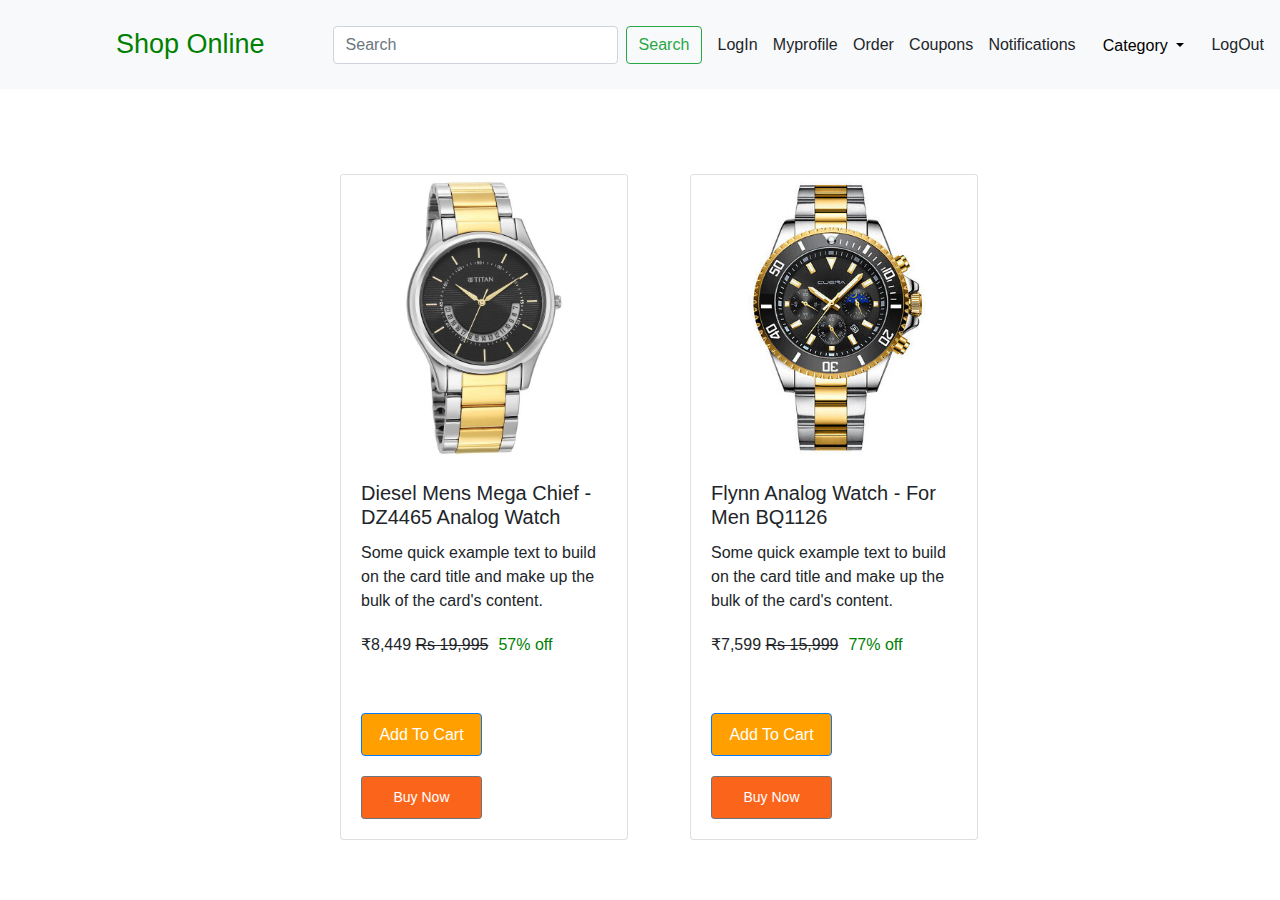
<file: JS-Assesment-1/index.html>
<!DOCTYPE html>
<html lang="en">
<head>
    <meta charset="UTF-8">
    <meta name="viewport" content="width=device-width, initial-scale=1.0">
    <title>AddtoCart</title>
    <link rel="stylesheet" href="style.css">
    <link rel="stylesheet" href="bootstrap/css/bootstrap.min.css">
</head>
<body>
    <!-----=================navbar============--------------->
    <nav class="navbar navbar-light bg-light bgm">
        <form class="form-inline">
            <label id="nav-one">Shop Online</label>
          <input class="form-control mr-sm-2" type="search" placeholder="Search" aria-label="Search">
          <button class="btn btn-outline-success my-2 my-sm-0" type="submit">Search</button>
          
        </form>
     
        <div class="num1">LogIn</div>
        <div class="num1">Myprofile</div>
        <div class="num1">Order</div>
        <div class="num1">Coupons</div>
        <div class="num1">Notifications</div>
    
            <div class="dropdown">
                <button class="btn btn-secondary dropdown-toggle" type="button" data-toggle="dropdown" aria-expanded="false">
                  Category
                </button>
                <div class="dropdown-menu">
                 
                  <a class="dropdown-item" href="#">MEN</a>
                  <a class="dropdown-item" href="#">WOMEN</a>
                  <a class="dropdown-item" href="#">CHILDREN</a>
                </div>
              </div>
           
              <div class="num1">LogOut</div>
      </nav>
  
    <!--------=========================card1============-------------->
    <div class="card card1" style="width: 18rem;">
        <img src="images/watches1.webp" class="card-img-top" alt="...">
        <div class="card-body">
          <h5 class="card-title">Diesel Mens Mega Chief - DZ4465 Analog Watch</h5>
          <p class="card-text">Some quick example text to build on the card title and make up the bulk of the card's content.</p>
        </div>
        <label class="rs">₹8,449 <del>Rs 19,995</del><label class="per"> 57% off</label></label>
        <div class="card-body">
            <a href="about.html" type="button" class="btn btn-primary btn-sm1">Add To Cart</a>
             <a href="finally.html" type="button" class="btn btn-secondary btn-sm">Buy Now</a>
        </div>
      </div>
      <!--------===============card2=====------------------------>
      
      <div class="card card2" style="width: 18rem;">
        <img src="images/images2.jpg" class="card-img-top" alt="...">
        <div class="card-body">
          <h5 class="card-title">Flynn Analog Watch - For Men BQ1126</h5>
          <p class="card-text">Some quick example text to build on the card title and make up the bulk of the card's content.</p>
        </div>
        <label class="rs">₹7,599 <del>Rs 15,999</del><label class="per"> 77% off</label></label>
        <div class="card-body">
            <a href="content.html"  type="button" class="btn btn-primary btn-sm1">Add To Cart</a>
            <a href="finally.html" type="button" class="btn btn-secondary btn-sm">Buy Now</a>
        </div>
      </div>
    
    <script src="https://code.jquery.com/jquery-3.7.1.slim.min.js" integrity="sha256-kmHvs0B+OpCW5GVHUNjv9rOmY0IvSIRcf7zGUDTDQM8=" crossorigin="anonymous"></script>
    <script src="bootstrap/js/bootstrap.min.js"> </script>
    <script src="bootstrap/js/bootstrap.bundle.min.js"></script>

   
</body>
</html>
</file>
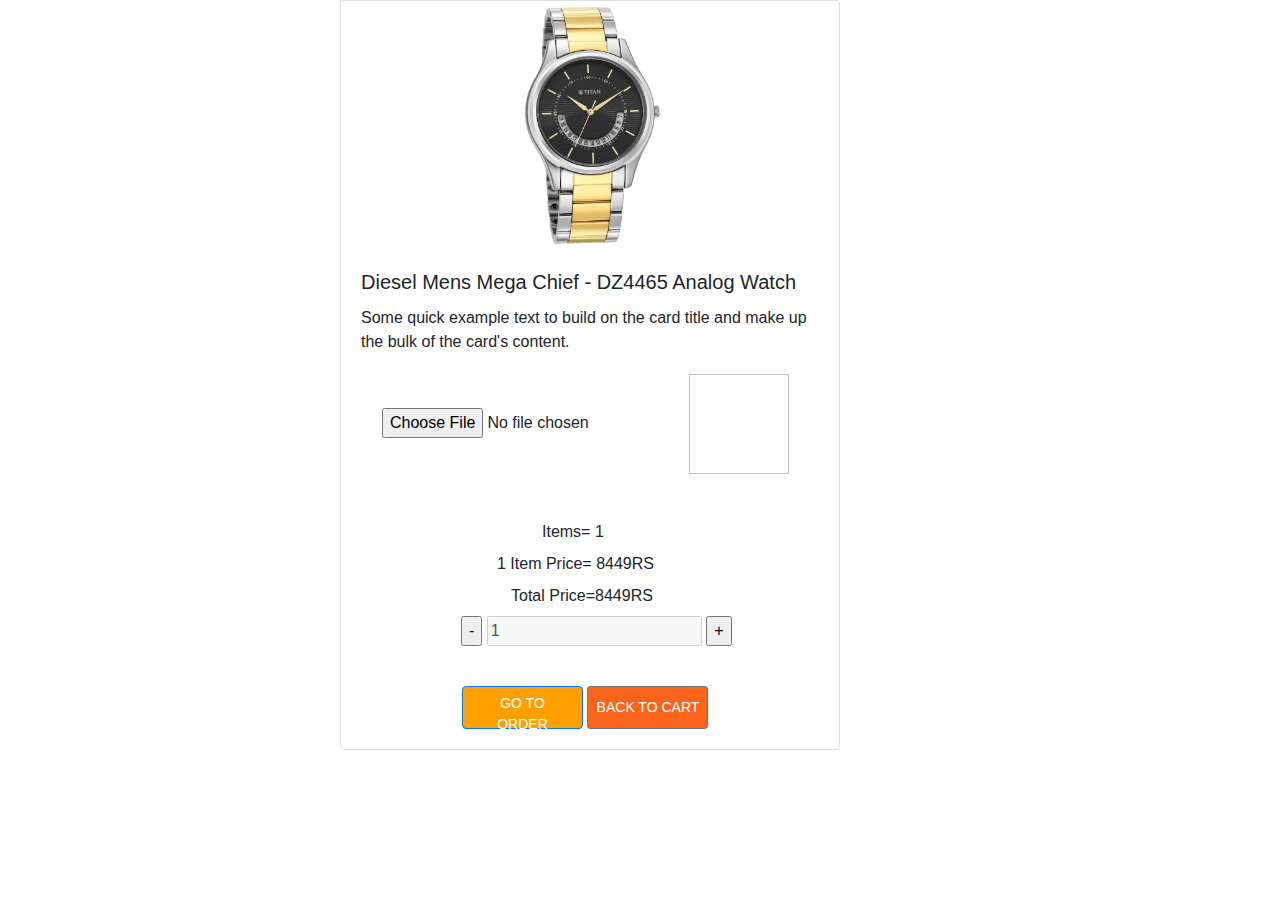
<file: JS-Assesment-1/about.html>
<!DOCTYPE html>
<html lang="en">
<head>
    <meta charset="UTF-8">
    <meta name="viewport" content="width=device-width, initial-scale=1.0">
    <title>Document</title>
    <link rel="stylesheet" href="style.css">
    <link rel="stylesheet" href="bootstrap/css/bootstrap.min.css">
</head>
<body>
    <div class="card card-1" style="width: 18rem;">
        <img src="images/watches1.webp" class="card-img-top pic" alt="...">
        <div class="card-body">
          <h5 class="card-title">Diesel Mens Mega Chief - DZ4465 Analog Watch</h5>
          <p class="card-text">Some quick example text to build on the card title and make up the bulk of the card's content.</p>
        </div>
        <div class="photo">
            <input type="file" accept="image/*" onchange="loadFile(event)">
             <img id="output" height="100px" width="100px">
        </div>
        <div>
           <div class="labell">
              <div><span id="one">Items=</span> <label id="count">  1</label></div>
               <div><label id="item"> 1 Item Price= 8449RS</label></div>
                <div><span id="two">Total Price=</span><label id="total" >  8449RS </label> </div>
            </div>
                <input type="button" value="-" class="but2" onclick="decrement()"/>
                <input type="text" value="1"  id="cart" disabled/>
                <input type="button" value="+" class="but" onclick="increment()"/>
            </div>
            <div class="card-body">
                <a href="finally.html" type="button" class="btn btn-primary btn-sm1 sm-1">GO TO ORDER</a>
                <a href="index.html" type="button" class="btn btn-secondary btn-sm">BACK TO CART</a>
            </div>
          </div>
          <script>
             var loadFile = function(event) {
            var reader = new FileReader();
            reader.onload = function(){
                var output = document.getElementById('output');
                output.src = reader.result;
                localStorage.setItem('imageSrc', reader.result);
            };
            reader.readAsDataURL(event.target.files[0]);
        };
          function increment(){
                var count = document.getElementById('count').value;
                var total = document.getElementById('total').value;
    
                var cartvalue = document.getElementById('cart').value;
                document.getElementById('cart').value = parseInt(cartvalue)+1;
                document.getElementById('count').textContent = parseInt(cartvalue)+1;
                document.getElementById('total').textContent = document.getElementById('cart').value*8449 +"RS";
                saveData();
            }
            function decrement(){
                var cartvalue = document.getElementById('count').value;
                var cartvalue = document.getElementById('total').value;
    
                var cartvalue = document.getElementById('cart').value;
                document.getElementById('cart').value = parseInt(cartvalue)-1;
                document.getElementById('count').textContent = parseInt(cartvalue)-1;
                document.getElementById('total').textContent = document.getElementById('cart').value*8449 +"RS";
                saveData();
               
                 }

                 function saveData() {
        var cartValue = document.getElementById('cart').value;
        var total = document.getElementById('total').textContent;
        localStorage.setItem('cartValue', cartValue);
        localStorage.setItem('totalPrice', total);
    }  
    
            
        
            
        
       
</script>
    
    <script src="https://code.jquery.com/jquery-3.7.1.slim.min.js" integrity="sha256-kmHvs0B+OpCW5GVHUNjv9rOmY0IvSIRcf7zGUDTDQM8=" crossorigin="anonymous"></script>
    <script src="bootstrap/js/bootstrap.min.js"> </script>
    <script src="bootstrap/js/bootstrap.bundle.min.js"></script>

</body>
</html>


 <!-----localStorage.setItem('cartValue', cartValue);
localStorage.setItem('total', total);
localStorage.setItem('outputSrc', outputSrc);----->
</file>
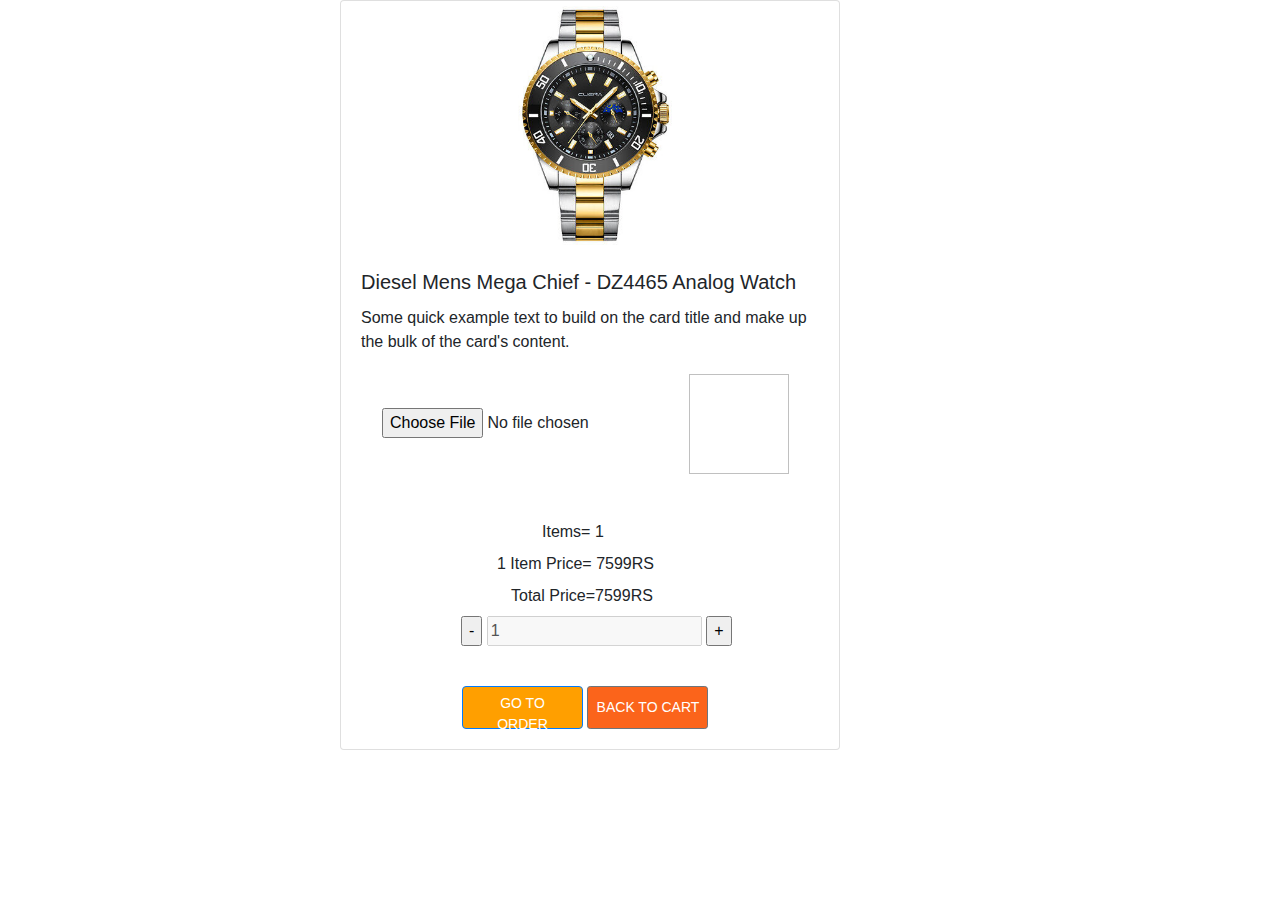
<file: JS-Assesment-1/content.html>
<!DOCTYPE html>
<html lang="en">
<head>
    <meta charset="UTF-8">
    <meta name="viewport" content="width=device-width, initial-scale=1.0">
    <title>Document</title>
    <link rel="stylesheet" href="style.css">
    <link rel="stylesheet" href="bootstrap/css/bootstrap.min.css">
</head>
<body>
    <div class="card card-1" style="width: 18rem;">
        <img src="images/images2.jpg" class="card-img-top pic" alt="...">
        <div class="card-body">
          <h5 class="card-title">Diesel Mens Mega Chief - DZ4465 Analog Watch</h5>
          <p class="card-text">Some quick example text to build on the card title and make up the bulk of the card's content.</p>
        </div>
        <div class="photo">
            <input type="file" accept="image/*" onchange="loadFile(event)">
             <img id="output" height="100px" width="100px">
        </div>
        <div>
           <div class="labell">
              <div><span id="one">Items=</span> <label id="count">  1</label></div>
               <div><label id="item"> 1 Item Price= 7599RS</label></div>
                <div><span id="two">Total Price=</span><label id="total" >  7599RS </label> </div>
            </div>
                <input type="button" value="-" class="but2" onclick="decrement()"/>
                <input type="text" value="1"  id="cart" disabled/>
                <input type="button" value="+" class="but" onclick="increment()"/>
            </div>
            <div class="card-body">
                <a href="finally.html" type="button" class="btn btn-primary btn-sm1 sm-1">GO TO ORDER</a>
                <a href="index.html" type="button" class="btn btn-secondary btn-sm">BACK TO CART</a>
            </div>
          </div>
          <script>
             var loadFile = function(event) {
            var reader = new FileReader();
            reader.onload = function(){
                var output = document.getElementById('output');
                output.src = reader.result;
                localStorage.setItem('imageSrc', reader.result);
            };
            reader.readAsDataURL(event.target.files[0]);
        };
          function increment(){
                var count = document.getElementById('count').value;
                var total = document.getElementById('total').value;
    
                var cartvalue = document.getElementById('cart').value;
                document.getElementById('cart').value = parseInt(cartvalue)+1;
                document.getElementById('count').textContent = parseInt(cartvalue)+1;
                document.getElementById('total').textContent = document.getElementById('cart').value*7599 +"RS";
                saveData();
            }
            function decrement(){
                var cartvalue = document.getElementById('count').value;
                var cartvalue = document.getElementById('total').value;
    
                var cartvalue = document.getElementById('cart').value;
                document.getElementById('cart').value = parseInt(cartvalue)-1;
                document.getElementById('count').textContent = parseInt(cartvalue)-1;
                document.getElementById('total').textContent = document.getElementById('cart').value*7599 +"RS";
                saveData();
               
                 }

                 function saveData() {
        var cartValue = document.getElementById('cart').value;
        var total = document.getElementById('total').textContent;
        localStorage.setItem('cartValue', cartValue);
        localStorage.setItem('totalPrice', total);
    }  
    
            
        
            
        
       
</script>
    
    <script src="https://code.jquery.com/jquery-3.7.1.slim.min.js" integrity="sha256-kmHvs0B+OpCW5GVHUNjv9rOmY0IvSIRcf7zGUDTDQM8=" crossorigin="anonymous"></script>
    <script src="bootstrap/js/bootstrap.min.js"> </script>
    <script src="bootstrap/js/bootstrap.bundle.min.js"></script>

</body>
</html>


 <!-----localStorage.setItem('cartValue', cartValue);
localStorage.setItem('total', total);
localStorage.setItem('outputSrc', outputSrc);----->
</file>
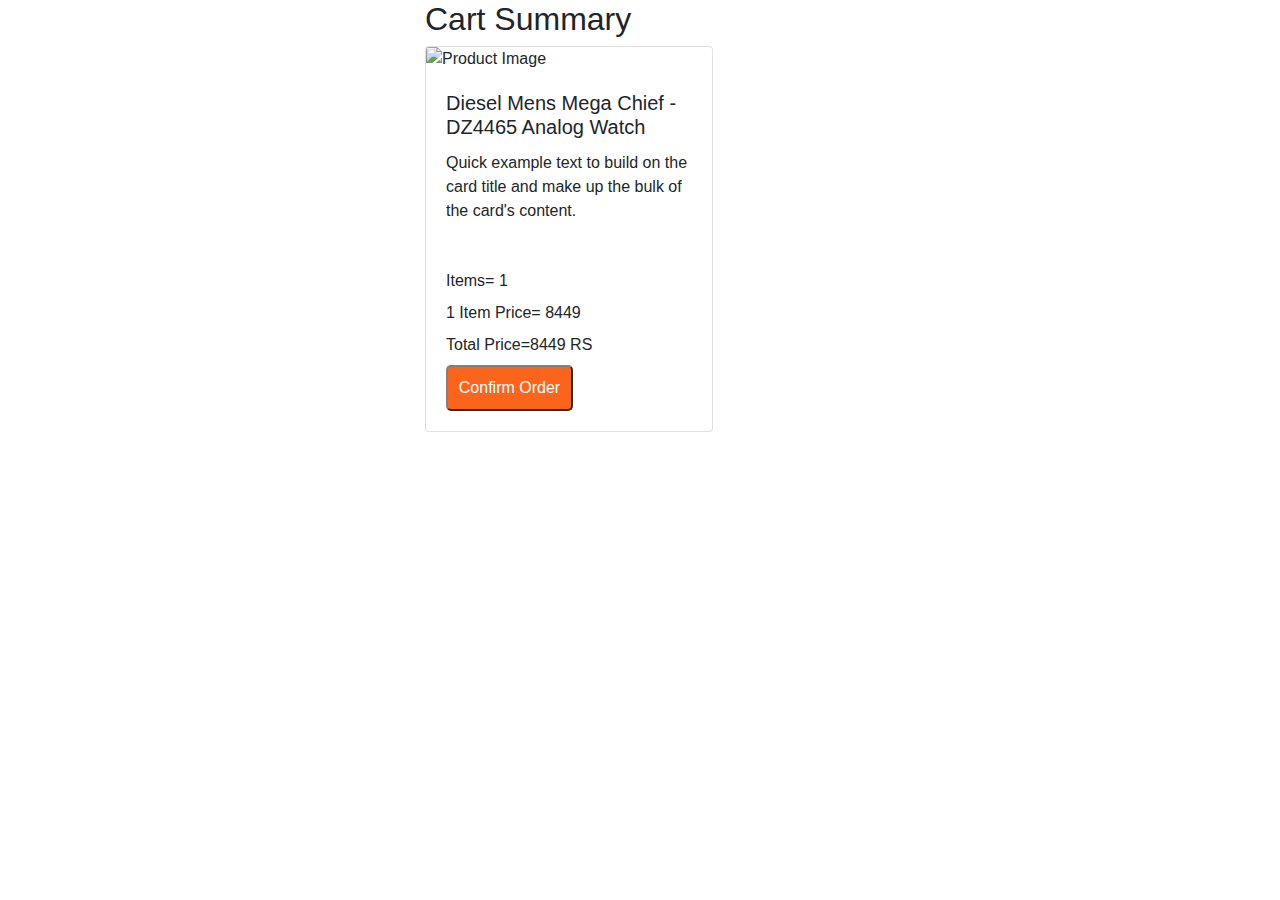
<file: JS-Assesment-1/finally.html>
<!DOCTYPE html>
<html lang="en">
<head>
    <meta charset="UTF-8">
    <meta name="viewport" content="width=device-width, initial-scale=1.0">
    <title>Cart Summary</title>
    <link rel="stylesheet" href="bootstrap/css/bootstrap.min.css">
    <link rel="stylesheet" href="style.css">
</head>
<body>
    <div class="container">
        <h2>Cart Summary</h2>
        <div class="card" style="width: 18rem;">
            <img id="output" class="card-img-top" alt="Product Image">
            <div class="card-body">
                <h5 class="card-title">Diesel Mens Mega Chief - DZ4465 Analog Watch</h5>
                <p class="card-text">Quick example text to build on the card title and make up the bulk of the card's content.</p>
                <div class="labell">
                    <div><span>Items=</span> <label id="count">1</label></div>
                    <div><label id="item item-1">1 Item Price= 8449</label></div>
                    <div><span>Total Price=</span><label id="total">8449 RS</label></div>
                    <button class="order" onclick="confirmOrder()">Confirm Order</button>
                </div>
            </div>
        </div>
    </div>

    <script>
        window.onload = function() {
            var imageSrc = localStorage.getItem('imageSrc');
            var cartValue = localStorage.getItem('cartValue');
            var totalPrice = localStorage.getItem('totalPrice');

            if (imageSrc) {
                document.getElementById('output').src = imageSrc;
            }
            if (cartValue) {
                document.getElementById('count').textContent = cartValue;
                document.getElementById('total').textContent = totalPrice;
            }
        }
        function confirmOrder() {
            alert("Your order has been confirmed");
            window.location.href = "index.html";
        }
    </script>
    
    <script src="https://code.jquery.com/jquery-3.7.1.slim.min.js" integrity="sha256-kmHvs0B+OpCW5GVHUNjv9rOmY0IvSIRcf7zGUDTDQM8=" crossorigin="anonymous"></script>
    <script src="bootstrap/js/bootstrap.min.js"></script>
    <script src="bootstrap/js/bootstrap.bundle.min.js"></script>
</body>
</html>
</file>
<file: JS-Assesment-1/style.css>
body{
    margin: 0;

}
#nav-one{
    font-size: 27px;
    color: green;
    margin-left: 100px;
}
.mr-sm-2{
    width: 285px !important;
    margin-left: 68px !important;
}
.mr-sm-2:hover{
    border-color: #f8f9fa !important;
}
.navbar-light{
    background-color: #2874f0 !important ;
}
.my-sm-0{
    
}
.mr-sm-2:hover{
    border-color: none !important;
}
.my-sm-0:hover{
    background-color: #2874f0 !important;
    color: black !important;
}
.num1{
    cursor: pointer;

}
.dropdown-toggle{
    background-color: #f8f9fa !important;
    color: black !important;
    border: none !important;
    margin-bottom:17px !important;

}
.dropdown-item:hover{
    background-color:#f8f9fa !important;
    color: black !important;
}


.card{
    position: absolute !important;
  }
.card1{
    margin-left: 380px;
    margin-top: 85px !important;
}

.card2{
    margin-left:  690px !important ;
    margin-top: 85px !important;
}
.rs{
    margin-left: 20px;
}
.per{
 color: green;
 margin-left: 10px;
}
.btn-sm{
    height: 43px !important;
    width: 121px !important;
    align-content: center;
    background-color: #fb641b !important;
}
.btn-sm1{
    height: 43px !important;
    width: 121px !important;
    align-content: center;
    background-color: #ff9f00 !important;
}

/*--------------====index.html========...................*/


.card-1{
    margin-left: 400px;
    width: 500px !important;
}
.photo{
    margin-left: 41px;
}
.but2{
    margin-left: 120px !important;
}
.pic{
    width: 50%  !important;
    margin-left: 127px;
}
.card{
    align-content: center;
}
.sm-1{
    margin-left: 101px;
    font-size: 14px !important;

}

#item{
    margin-left: 156px;
}

.btn{
    margin-top: 20px !important;
}
.labell{
    margin-top: 46px;
}
#one{
    margin-left: 201px;
}
#two{
    margin-left: 170px;
}

/*----------------------summary.html-----------------*/

.card{
    margin-left: 340px;
}
h2{
    margin-left: 340px;
}
.item-1{
    margin-left;
}
.order{
    background-color: #fb641b;
    color: white;
    border-color: grey;
    height: 46px;
    width: 127px;
    border-radius: 5px;
}
</file>
